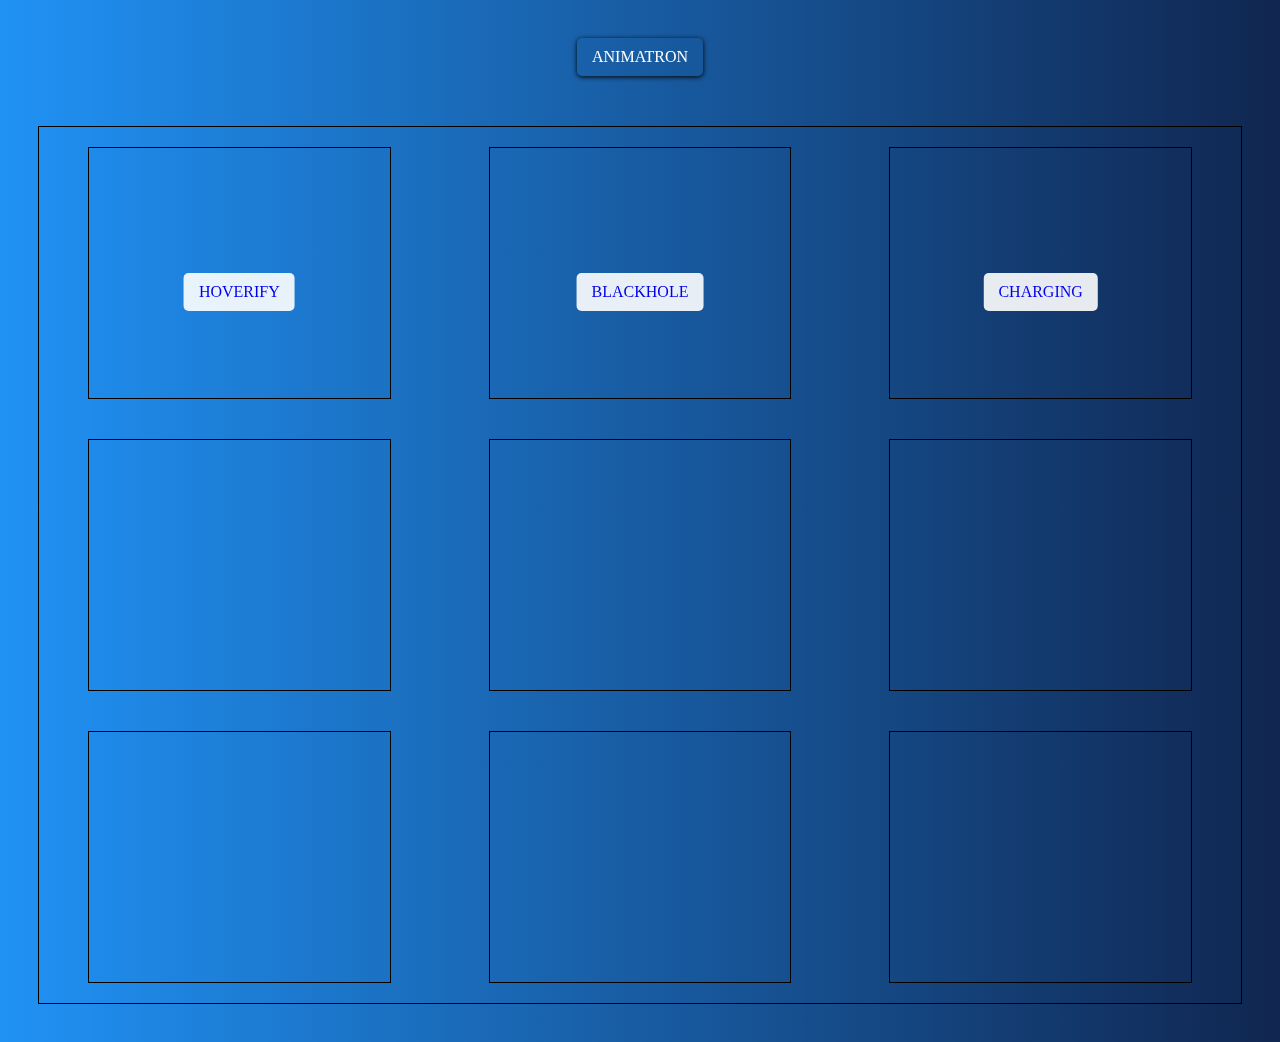
<file: index.html>
<!DOCTYPE html>
<html lang="en" dir="ltr">
  <head>
    <meta charset="utf-8">
    <link rel="stylesheet" href="style.css">
    <link href="https://fonts.googleapis.com/css2?family=Patrick+Hand&display=swap" rel="stylesheet">
    <title></title>
  </head>
  <body>
    <div class="header">
       <a href="#" class="header-btn">animatron</a>
    </div>

    <div class="animation-box">
      <div class='card-1'><a href="hoverify/index.html" class="btn-card-1" target="_blank">hoverify</a></div>
      <div class='card-1'><a href="blackhole/index.html" class="btn-card-1" target="_blank">blackhole</a></div>
      <div class='card-1'><a href="charging/index.html" class="btn-card-1" target="_blank">charging</a></div>
      <div class='card-1'></div>
      <div class='card-1'></div>
      <div class='card-1'></div>
      <div class='card-1'></div>
      <div class='card-1'></div>
      <div class='card-1'></div>
    </div>

  </body>
</html>
</file>
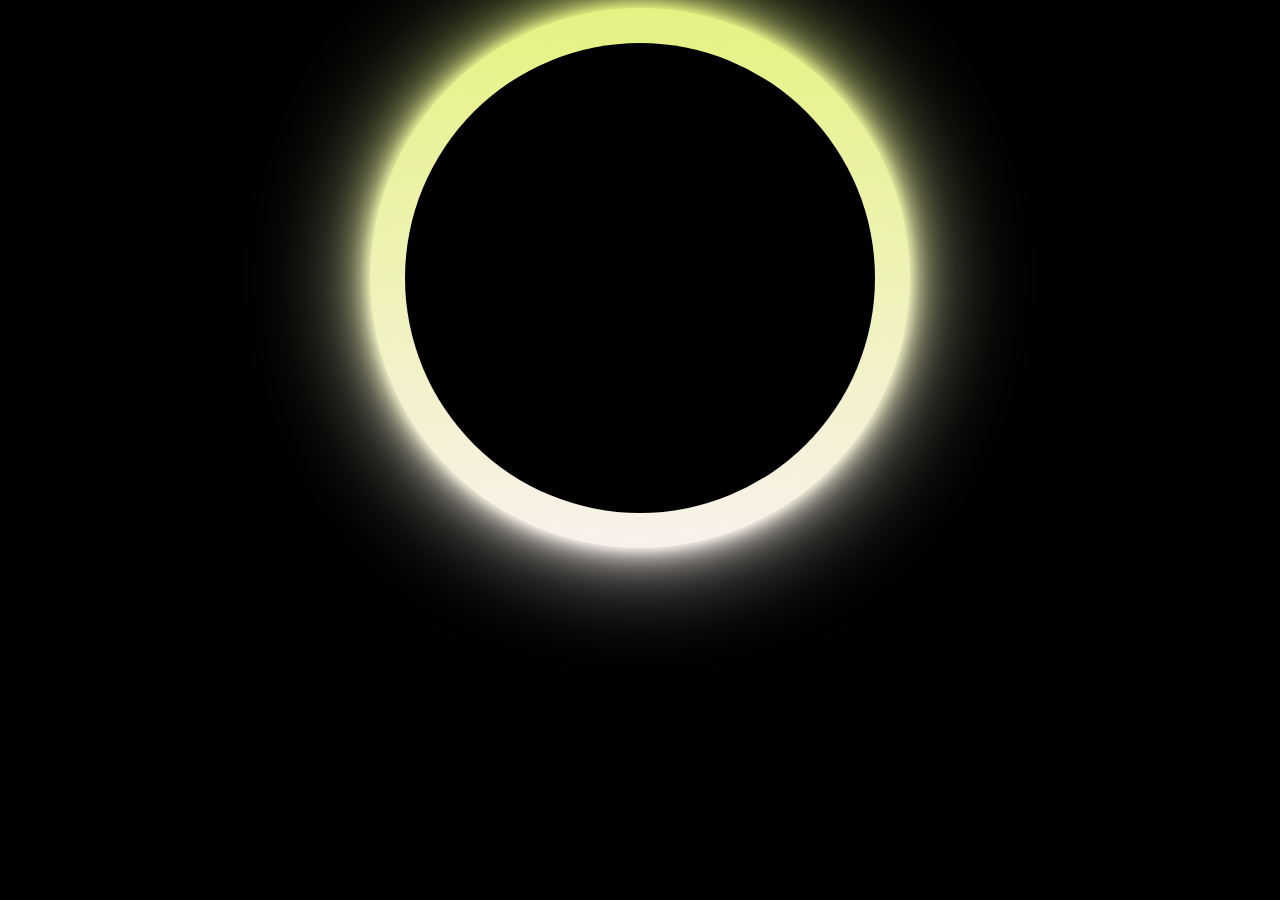
<file: blackhole/index.html>
<!DOCTYPE html>
<html lang="en" dir="ltr">
  <head>
    <meta charset="utf-8">
    <link rel="stylesheet" href="style.css">
    <title>black hole</title>
  </head>
  <body>
    <div class="circle">
      <span></span>
      <span></span>
      <span></span>
      <span></span>
    </div>
  </body>
</html>
</file>
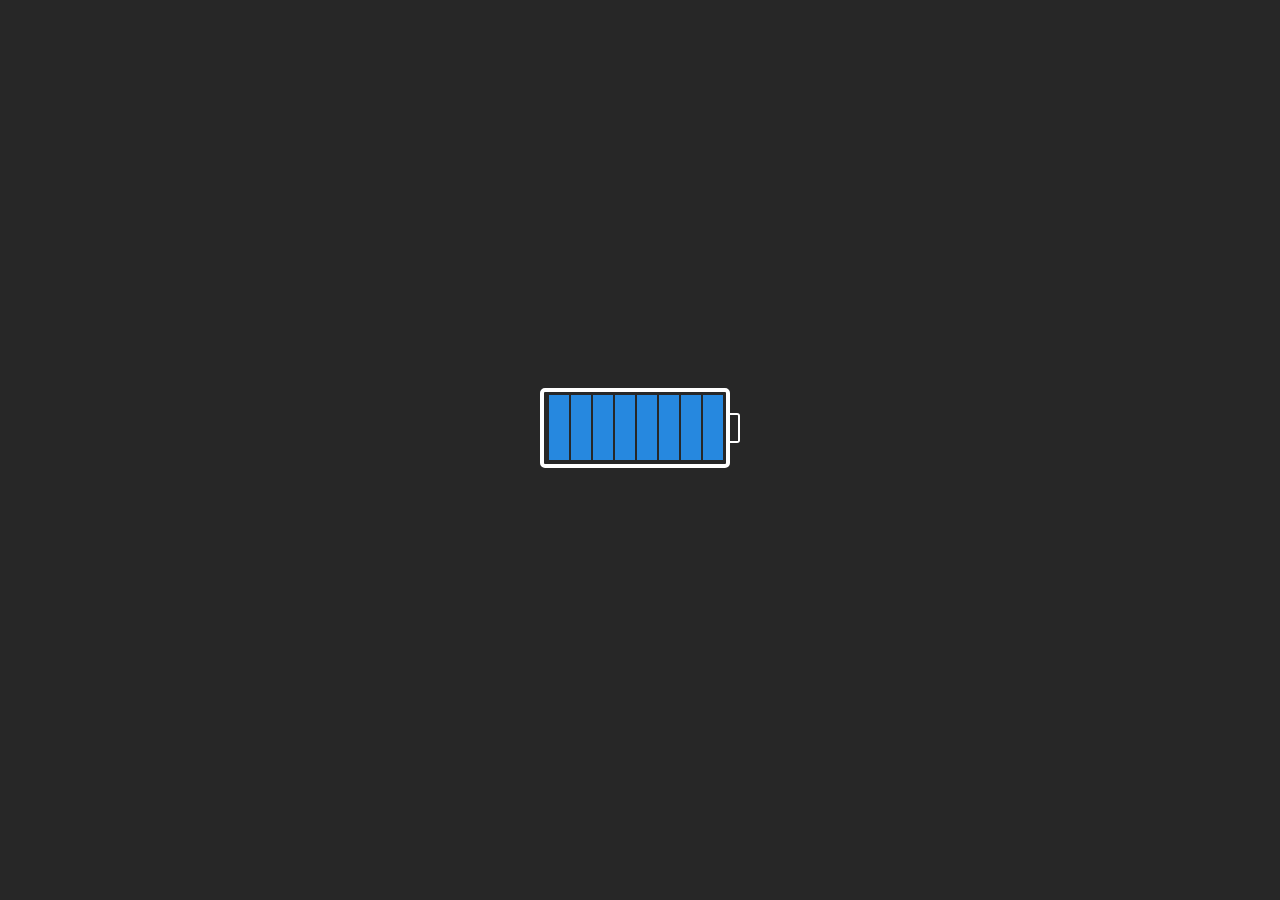
<file: charging/index.html>
<!DOCTYPE html>
<html lang="en" dir="ltr">
  <head>
    <meta charset="utf-8">
  	<link rel="stylesheet" type="text/css" href="style.css">
    <title>Charging</title>
  </head>
  <body>
 <div class="container">
  <div class="charger">
   <div class="charger-body">
     <div class="elements">
       <span class="one"></span>
       <span class="two"></span>
       <span class="three"></span>
       <span class="four"></span>
       <span class="five"></span>
       <span class="six"></span>
       <span class="seven"></span>
       <span class="eight"></span>
     </div>
   </div>
   <div class="charger-head"></div>
 </div>
 </div>
  </body>
</html>
</file>
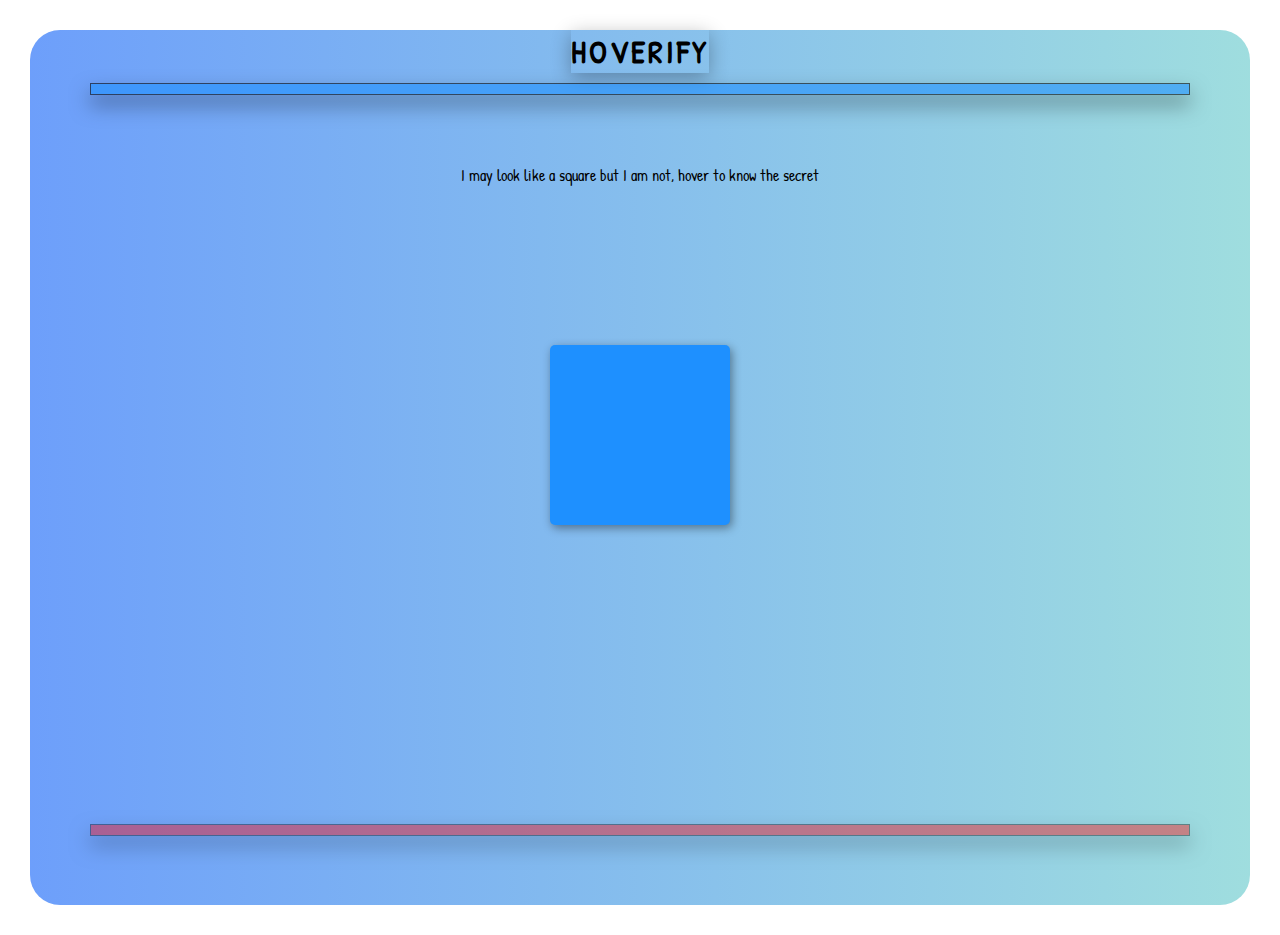
<file: hoverify/index.html>
<!DOCTYPE html>
<html lang="en" dir="ltr">
  <head>
    <meta charset="utf-8">
    <link rel="stylesheet" href="geometron.css">
    <link href="https://fonts.googleapis.com/css2?family=Patrick+Hand&display=swap" rel="stylesheet">
    <title>Hoverify</title>
  </head>
  <body>
    <div class="main">
   <div class="header"><h1>hoverify</h1></div>
   <div class="mid"></div>

    <div class="container">
      <p>I may look like a square but I am not,
      hover to know the secret</p>
        <div class="shape">
        </div>
      </br>
       <div class="bottom"></div>
    </div>

    </div>
  </body>
</html>
</file>
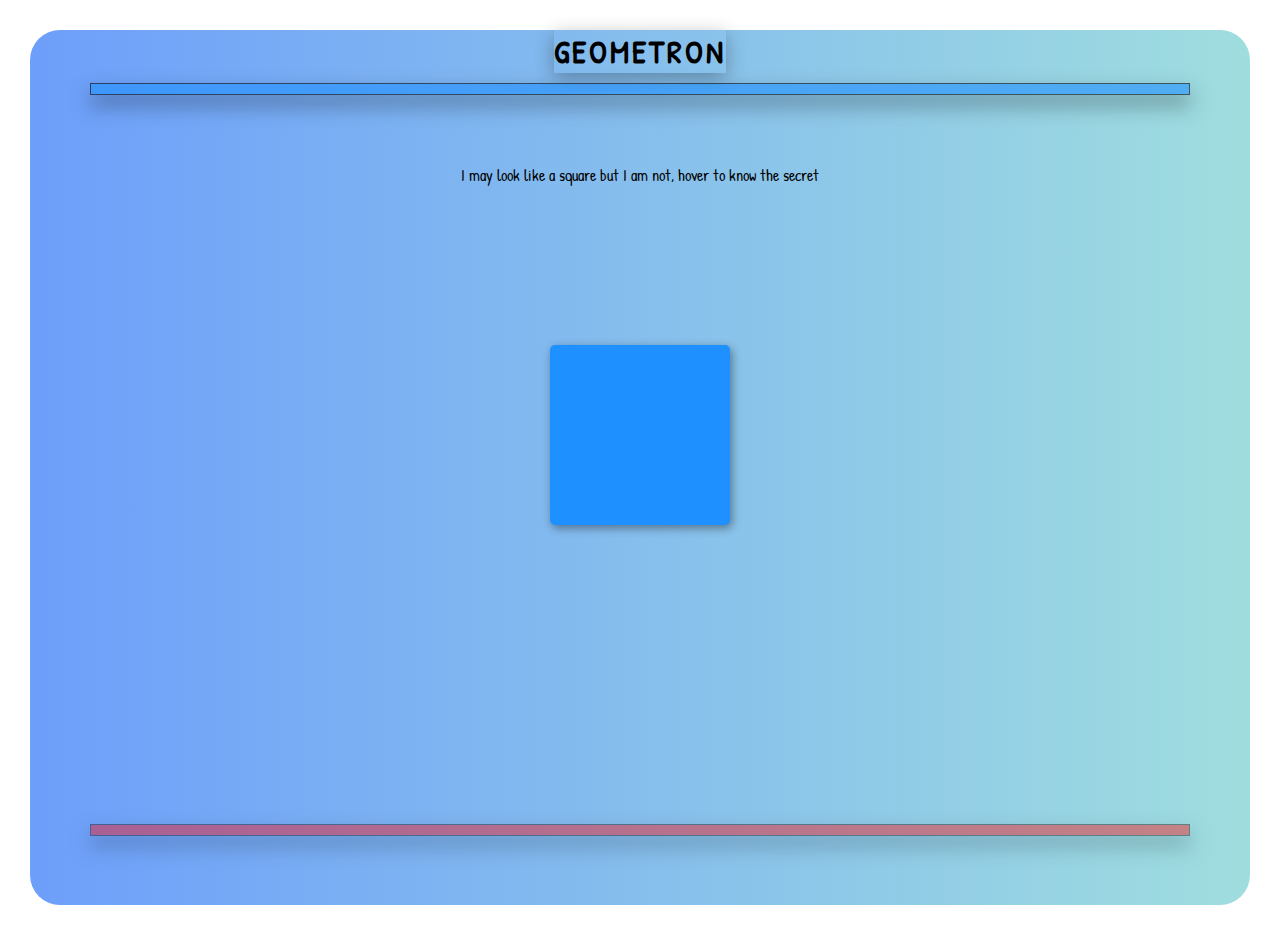
<file: geometron/geometron.html>
<!DOCTYPE html>
<html lang="en" dir="ltr">
  <head>
    <meta charset="utf-8">
    <link rel="stylesheet" href="geometron.css">
    <link href="https://fonts.googleapis.com/css2?family=Patrick+Hand&display=swap" rel="stylesheet">
    <title></title>
  </head>
  <body>
    <div class="main">
   <div class="header"><h1>Geometron</h1></div>
   <div class="mid"></div>

    <div class="container">
      <p>I may look like a square but I am not,
      hover to know the secret</p>
        <div class="shape">
        </div>
      </br>
       <div class="bottom"></div>
    </div>

    </div>
  </body>
</html>
</file>
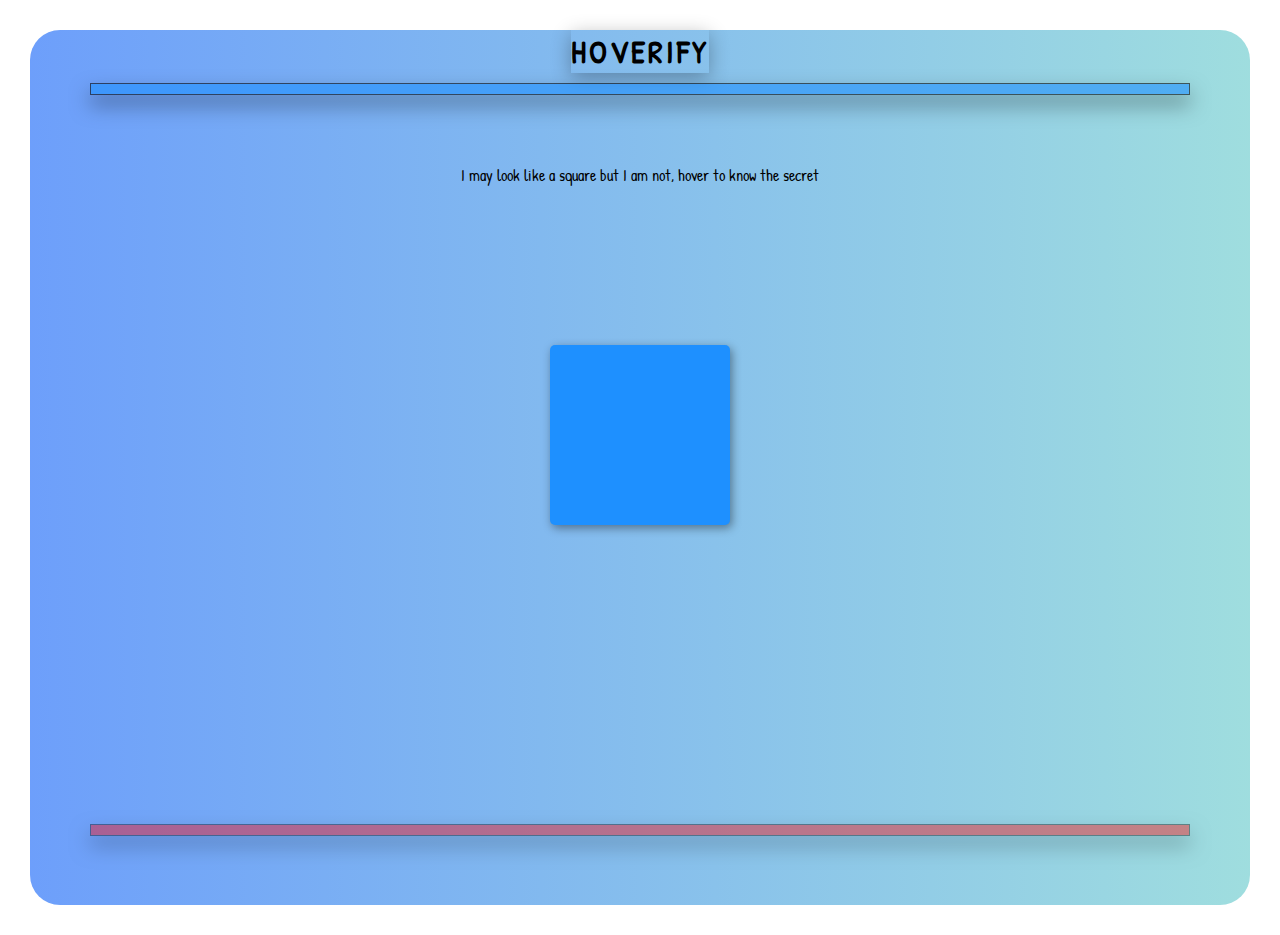
<file: geometron/hoverify.html>
<!DOCTYPE html>
<html lang="en" dir="ltr">
  <head>
    <meta charset="utf-8">
    <link rel="stylesheet" href="geometron.css">
    <link href="https://fonts.googleapis.com/css2?family=Patrick+Hand&display=swap" rel="stylesheet">
    <title></title>
  </head>
  <body>
    <div class="main">
   <div class="header"><h1>hoverify</h1></div>
   <div class="mid"></div>

    <div class="container">
      <p>I may look like a square but I am not,
      hover to know the secret</p>
        <div class="shape">
        </div>
      </br>
       <div class="bottom"></div>
    </div>

    </div>
  </body>
</html>
</file>
<file: style.css>
body{
	background-image: linear-gradient(to right,rgb(32,146,245),rgb(16,38,80));
  padding: 30px;
}

.header{
  text-align: center;
  backface-visibility: hidden;
}

.header-btn{
	color: #ffff;
  text-transform: uppercase;
  text-decoration: none;
  display: inline-block;
  padding: 10px 15px;
  background: rgba(255,255,255,0);
  border-radius: 5px;
  backface-visibility: hidden;
  transition: all 0.3s;
	box-shadow: 0 1px 5px rgba(0,0,0,1);
}
.header-btn:hover{
  transform: scale(1.1);
	box-shadow: 0 2px 10px rgba(0,0,0,0.6);
}

.animation-box{
  margin-top: 50px;
  display: flex;
  border: solid 1px;
  height: auto;
  flex-wrap: wrap;
  justify-content: space-around;
}

.animation-box div{
  height: 250px;
  margin: 20px 0 20px 0;
  width: 25%;
  border: solid 1px;
  position: relative;
  backface-visibility: hidden;
}
.card-1 a{
  position: absolute;
  top:50%;
  left:50%;
  transform: translate(-50%,0);
  backface-visibility: hidden;
}
.btn-card-1{
  text-transform: uppercase;
  text-decoration: none;
  display: inline-block;
  padding: 10px 15px;
  background: rgba(255,255,255,0.9);
  border-radius: 5px;
  backface-visibility: hidden;
  transition: all 0.3s;
}
.btn-card-1:hover{
  opacity: 0.3;
  transform: scale(1.1);
  transform: translate(-50%,0);
	box-shadow: 0px 2px 10px rgb(0,0,0);
}
</file>
<file: blackhole/style.css>
body{
  background: #272727;
  display: flex;
  justify-content: center;
  align-items: center;
  background-color: black;
  flex-direction: column;
}

.circle{
  background: linear-gradient(rgb(228,242,125),rgb(249,241,241));
  height: 60vh;
  width: 60vh;
  border-radius: 50%;
  position: relative;
  animation: rotate 0.5s linear infinite;

}

@keyframes rotate{
  from{
    transform: rotate(0deg);
  }
  to{
    transform: rotate(360deg);
  }
}



.circle::after{
  content: '';
  position: absolute;
  top: 35px;
  right: 35px;
  bottom: 35px;
  left: 35px;
  border-radius: 50%;
  background-color: black;
}

.circle span {
    position: absolute;
    width: 100%;
    height: 100%;
    background: linear-gradient(rgb(228,242,125),rgb(249,241,241));
    border-radius: 50%;
}

.circle span:nth-child(1){
    filter: blur(5px);
}

.circle span:nth-child(2){
    filter: blur(10px);
}

.circle span:nth-child(3){
    filter: blur(20px);
}

.circle span:nth-child(4){
    filter: blur(55px);
}
</file>
<file: charging/style.css>
*{
  margin: 0;
  padding: 0;
  box-sizing: border-box;
}

body{
  background: #272727;
  color:#fff;
  display: flex;
  flex-direction: column;
  justify-content: center;
  align-items: center;
  height: 95vh;
}

.charger{
  display: flex;
  flex-direction: row;
  align-items: center;
}

.charger-body{
  height: 80px;
  width: 190px;
  border:4px solid;
  border-radius: 5px;
}

.elements{
  width: 100%;
  height: 100%;
  display: flex;
  flex-direction: row;
  justify-content: center;
  align-items: center;
}

.elements span{
  width: 20px;
  height: 90%;
  margin-left: 2px;
  background: rgb(38, 136, 223);
}

.charger-head{
  height: 30px;
  width: 10px;
  border-top: 2px solid;
  border-bottom:2px solid;
  border-right: 2px solid;
  border-top-right-radius: 3px;
  border-bottom-right-radius: 3px;
}

.one{
  animation-name: animate;
  animation-duration: 1.6s;
  animation-delay: 0s;
  animation-iteration-count: infinite;
}
.two{
  animation-name: animate;
  animation-duration: 1.6s;
  animation-delay: 0.2s;
  animation-iteration-count: infinite;
}
.three{
  animation-name: animate;
  animation-duration: 1.6s;
  animation-delay: 0.4s;
  animation-iteration-count: infinite;
}
.four{
  animation-name: animate;
  animation-duration: 1.6s;
  animation-delay: 0.6s;
  animation-iteration-count: infinite;
}
.five{
  animation-name: animate;
  animation-duration: 1.6s;
  animation-delay: 0.8s;
  animation-iteration-count: infinite;
}
.six{
  animation-name: animate;
  animation-duration: 1.6s;
  animation-delay: 1s;
  animation-iteration-count: infinite;
}
.seven{
  animation-name: animate;
  animation-duration: 1.6s;
  animation-delay: 1.2s;
  animation-iteration-count: infinite;
}

.eight{
  animation-name: animate;
  animation-duration: 1.6s;
  animation-delay: 1.4s;
  animation-iteration-count: infinite;
}






@keyframes animate {
  from{
    background-color: rgb(38, 136, 223);
  }
  to{
    background-color: black;
  }
}
</file>
<file: hoverify/geometron.css>
*{
  margin: 0;
  padding: 0;
}

body{
 padding: 30px;
}

.header{
  display: flex;
  flex-direction: row;
  align-items: center;
  justify-content: center;
}

h1{
  display: inline-block;
  text-transform: uppercase;
  letter-spacing: 3px;
	animation-name: moveInright;
	animation-duration: 2s;
  animation-iteration-count: infinite;
  box-shadow:0px 5px 20px rgba(0,0,0,0.3);
  margin-bottom: 10px;
  cursor: pointer;
}

@keyframes moveInright {
  0%{
    transform: translate(-40px,0);
  }
  50%{
    transform: translate(40px,0);
  }
  100%{
    transform: translate(-40px,0);
  }
}

.mid ,.bottom{

  width: 90%;
  height: 10px;
  border:solid 1px;
  margin-left: auto;
  margin-right: auto;
  box-shadow: 0px 3px 20px rgba(0,0,0,0.9);
}

.mid{
  background-color: dodgerblue;
  opacity: 0.6;
  animation-name: shrink;
  animation-duration: 3s;
  animation-iteration-count: infinite;
  box-shadow: 0px 10px 20px rgba(0,0,0,0.6);
}

@keyframes shrink {
  0%{
    width: 100%;
    background-color: pink;
  }
  50%{
    width: 0%;
    background-color: dodgerblue;
  }
  100%{
    width: 100%;
    background-color: pink;
    opacity: 0.5;
  }
}
.bottom{
  background-color: red;
  opacity: 0.4;
  animation-name: shrink;
  animation-iteration-count: infinite;
  animation-duration: 1.9s;
  box-shadow: 0px 10px 20px rgba(0,0,0,0.6);
}


.main{
  background-image:linear-gradient(to right ,rgba(47,118,249,0.7),rgba(95,199,201,0.6))
  ,url("https://img4.goodfon.com/wallpaper/nbig/a/5e/3d-rendering-background-design-colorful-abstract-geometry--3.jpg");
  font-family: 'Patrick Hand', cursive;
  background-position: center;
  background-size: cover;
  border-radius: 30px;

}

.container{
  display: flex;
  flex-direction: column;
  height: 90vh;
  width: 100%;
  justify-content: space-around;
  align-items:center;
}

.shape{
  border-radius: 5px;
  margin-top: 20px;
  background-color: dodgerblue;
  width: 20vh;
  height: 20vh;
  transition: all 0.6s;
  box-shadow: 2px 3px 10px rgba(0,0,0,0.4);
  cursor: pointer;
}

.shape:hover{
  border: 20px solid;
  border-radius: 300px;
  opacity: 0.5;
}
</file>
<file: geometron/geometron.css>
*{
  margin: 0;
  padding: 0;
}

body{
 padding: 30px;
}

.header{
  display: flex;
  flex-direction: row;
  align-items: center;
  justify-content: center;
}

h1{
  display: inline-block;
  text-transform: uppercase;
  letter-spacing: 3px;
	animation-name: moveInright;
	animation-duration: 2s;
  animation-iteration-count: infinite;
  box-shadow:0px 5px 20px rgba(0,0,0,0.3);
  margin-bottom: 10px;
  cursor: pointer;
}

@keyframes moveInright {
  0%{
    transform: translate(-40px,0);
  }
  50%{
    transform: translate(40px,0);
  }
  100%{
    transform: translate(-40px,0);
  }
}

.mid ,.bottom{

  width: 90%;
  height: 10px;
  border:solid 1px;
  margin-left: auto;
  margin-right: auto;
  box-shadow: 0px 3px 20px rgba(0,0,0,0.9);
}

.mid{
  background-color: dodgerblue;
  opacity: 0.6;
  animation-name: shrink;
  animation-duration: 3s;
  animation-iteration-count: infinite;
  box-shadow: 0px 10px 20px rgba(0,0,0,0.6);
}

@keyframes shrink {
  0%{
    width: 100%;
    background-color: pink;
  }
  50%{
    width: 0%;
    background-color: dodgerblue;
  }
  100%{
    width: 100%;
    background-color: pink;
    opacity: 0.5;
  }
}
.bottom{
  background-color: red;
  opacity: 0.4;
  animation-name: shrink;
  animation-iteration-count: infinite;
  animation-duration: 1.9s;
  box-shadow: 0px 10px 20px rgba(0,0,0,0.6);
}


.main{
  background-image:linear-gradient(to right ,rgba(47,118,249,0.7),rgba(95,199,201,0.6))
  ,url("https://img4.goodfon.com/wallpaper/nbig/a/5e/3d-rendering-background-design-colorful-abstract-geometry--3.jpg");
  font-family: 'Patrick Hand', cursive;
  background-position: center;
  background-size: cover;
  border-radius: 30px;

}

.container{
  display: flex;
  flex-direction: column;
  height: 90vh;
  width: 100%;
  justify-content: space-around;
  align-items:center;
}

.shape{
  border-radius: 5px;
  margin-top: 20px;
  background-color: dodgerblue;
  width: 20vh;
  height: 20vh;
  transition: all 0.6s;
  box-shadow: 2px 3px 10px rgba(0,0,0,0.4);
  cursor: pointer;
}

.shape:hover{
  border: 20px solid;
  border-radius: 300px;
  opacity: 0.5;
}
</file>
